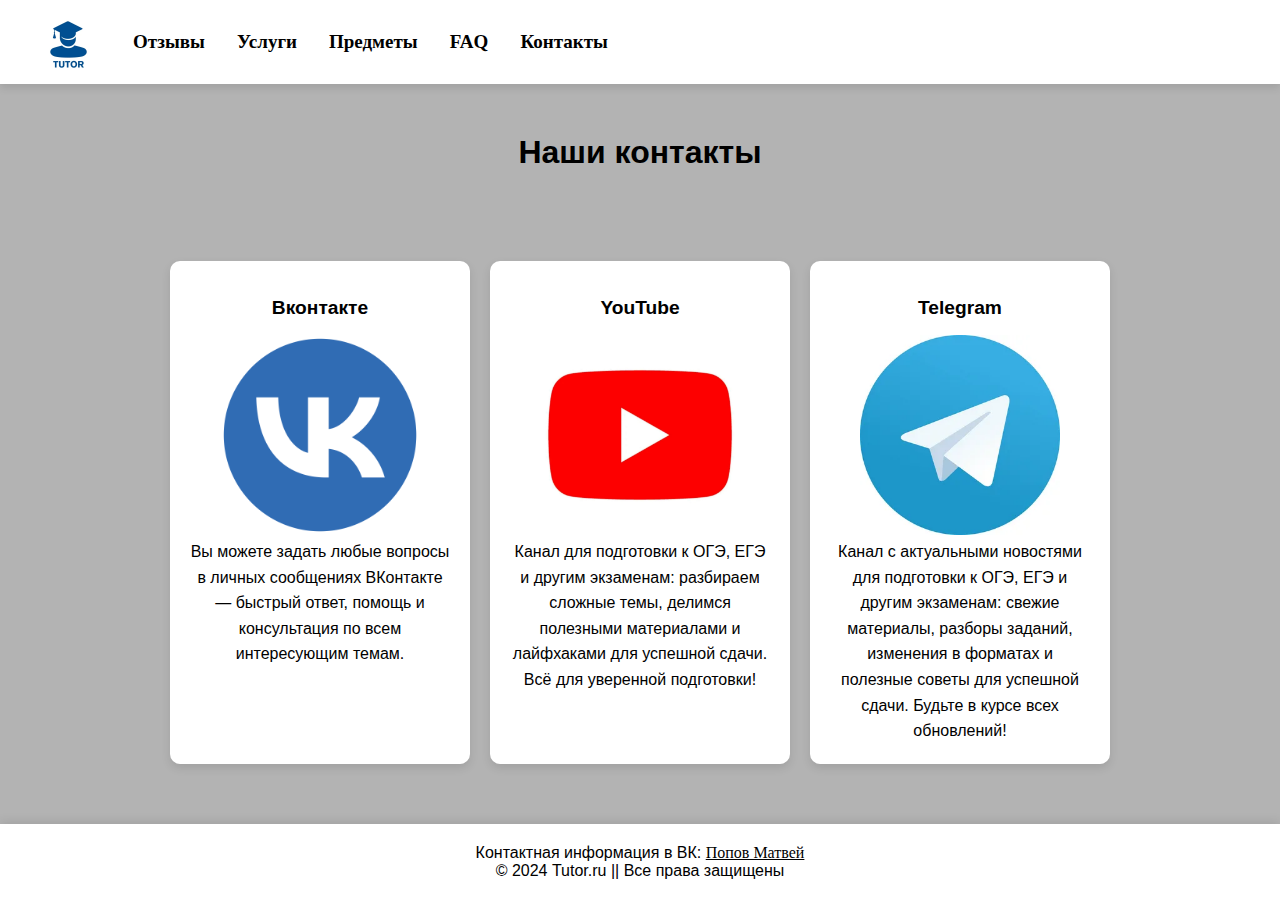
<file: contacts.html>
<!DOCTYPE HTML>
<html>
 <head>
    <link rel = "stylesheet" href = "contacts.css">
    <link rel="shortcut icon" href="Иконка.png" type="png">
    <meta charset="utf-8">
    <title>Отзывы нашего сайта</title>
 </head>
 <body>
    <header>
        <div class="navbar">
            <a href="index.html">
                <img src="logo.png" alt="Главная" class="home-icon">
            </a>
            <a href="otz.html">Отзывы</a>
            <a href="surv.html">Услуги</a>
            <a href="predmet.html">Предметы</a>
            <a href="FAQ.html">FAQ</a>
            <a href="contacts.html">Контакты</a>
        </div>
    </header>

        <h1>Наши контакты</h1>
        <div class="review-container">
        <div class="review-box">
            <h2>Вконтакте</h2>
            <a class="menu" target="_blank" href="https://vk.com/id490300691">
            <img src= "vc.jpg" height="200" width="200"></a>
            <div class="box">
                <ul>
                    <li>Вы можете задать любые вопросы в личных сообщениях ВКонтакте — быстрый ответ, помощь и консультация по всем интересующим темам. 
                </ul>
            </div>
        </div>
            <div class="review-box">
            <h2>YouTube</h2>
                <a class="menu" target="_blank" href="https://www.youtube.com/@TutorOnline_ru">
                <img src= "yt.jpg" height="200" width="200"></a>
                <div class="box">
                <ul> 
                    <li> Канал для подготовки к ОГЭ, ЕГЭ и другим экзаменам: разбираем сложные темы, делимся
полезными материалами и лайфхаками для успешной сдачи. Всё для уверенной подготовки! </li>
                </ul>
            </div>
</div>
    <div class="review-box">
            <h2>Telegram</h2>
            <a class="menu" target="_blank" href="https://t.me/tutoronline_courses">
                <img src= "tg.jpg" height="200" width="200"></a>
                <div class="box">
                <ul> 
                    <li> Канал с актуальными новостями для подготовки к ОГЭ, ЕГЭ и другим экзаменам: свежие
 материалы, разборы заданий, изменения в форматах и полезные советы для успешной сдачи.
Будьте в курсе всех обновлений! </li>
                </ul>
            </div>
        </div>
</div>
    <footer class="footer" align = center>
        Контактная информация в ВК: <a class="menu" href="https://vk.com/id490300691">Попов Матвей</a>
        <br> © 2024 Tutor.ru || Все права защищены
    </footer>
</body>
</html>
</file>
<file: contacts.css>
* {
    margin: 0;
    padding: 0;
    box-sizing: border-box;
    font-family: 'Jura', sans-serif;
}
li{
    font-size: 16px;
}

a{
    font-family: 'Jura';
}
.navbar a:hover 
   {
       background: #00a2ff; 
       color: rgb(255, 255, 255); 
   }

html, body {
    min-height: 100vh;
    display: flex;
    flex-direction: column;
}

body {
    user-select: none;
    color: #000000;
    background-color: #b3b3b3;
}

h1 {
    text-align: center;
    color: #000000;
    margin: 50px 0;
}
.review-container {
    display: flex;
    justify-content: center;
    flex-direction: row;
    gap: 20px;
    padding: 20px;
    width: 100%;
    margin: 20px auto;
}

.review-box {
    width: 300px;
    display: inline-block;
    border-radius: 10px;
    box-shadow: 0 4px 10px rgba(0, 0, 0, 0.1);
    text-align: center;
    background-color: white;
    vertical-align: top;
    padding: 20px;
}
.footer {
    width: 100%;
    padding: 20px;
    background: #ffffff;
    color: #000000;
    text-align: center;
    box-shadow: 0 -2px 10px rgba(0, 0, 0, 0.1);
    margin-top: auto;
    position: relative;
    bottom: 0;
    left: 0;
}


.review-box .icon-section img {
    width: 40px;
    height: 40px;
    margin-bottom: 10px;
}

.review-box h2 {
    font-size: 1.2rem;
    font-weight: bold;
    color: #000000;
    margin: 1rem 0;
}

.review-box p {
    padding: 0 1rem;
    font-size: 0.9rem;
    color: #000000;
    line-height: 1.5;
}

.review-box .read-more {
    display: inline-block;
    margin: 1rem 0;
    padding: 10px 20px;
    font-weight: bold;
    text-transform: uppercase;
    border-radius: 5px;
    text-decoration: none;
}


ul {
    font-size: 1rem;
    list-style-type: none;
    line-height: 1.6;
    padding: 0;
    color: #000000;
}


.footer a {
    color: #000000;
}

.footer a:hover {
    text-decoration: underline;
}

.navbar {
    display: flex;
    justify-content: flex-start;
    align-items: center;
    padding: 2px 20px;
    background-color: white;
    width: 100%;
    box-shadow: 0 4px 8px rgba(0, 0, 0, 0.1);
}

.navbar a {
    padding: 10px 16px;
    text-decoration: none;
    color: black;
    font-size: 19px;
    font-weight: bold;
}
a:hover{
    border-radius: 20px;
       color: #00a2ff; 
   }
.navbar img {
    height: 60px;
    object-fit: contain;
    display: inline-block;
    vertical-align: middle;
    padding: 0;
    margin: 0;
}

@media screen and (max-width: 700px) {
    html, body {
        height: 100%; 
    }
    
    .review-container {
        display: flex;
        flex-direction: column-reverse; 
        justify-content: center; 
        align-items: center; 
        gap: 10px;
        padding: 20px;
    }

    .review-box {
        flex: 0 0 auto; 
        width: 80%; 
    }
    
    h1 {
        margin: 20px 0;
    }
    .navbar {
        overflow-x: scroll;
    }
}
</file>
